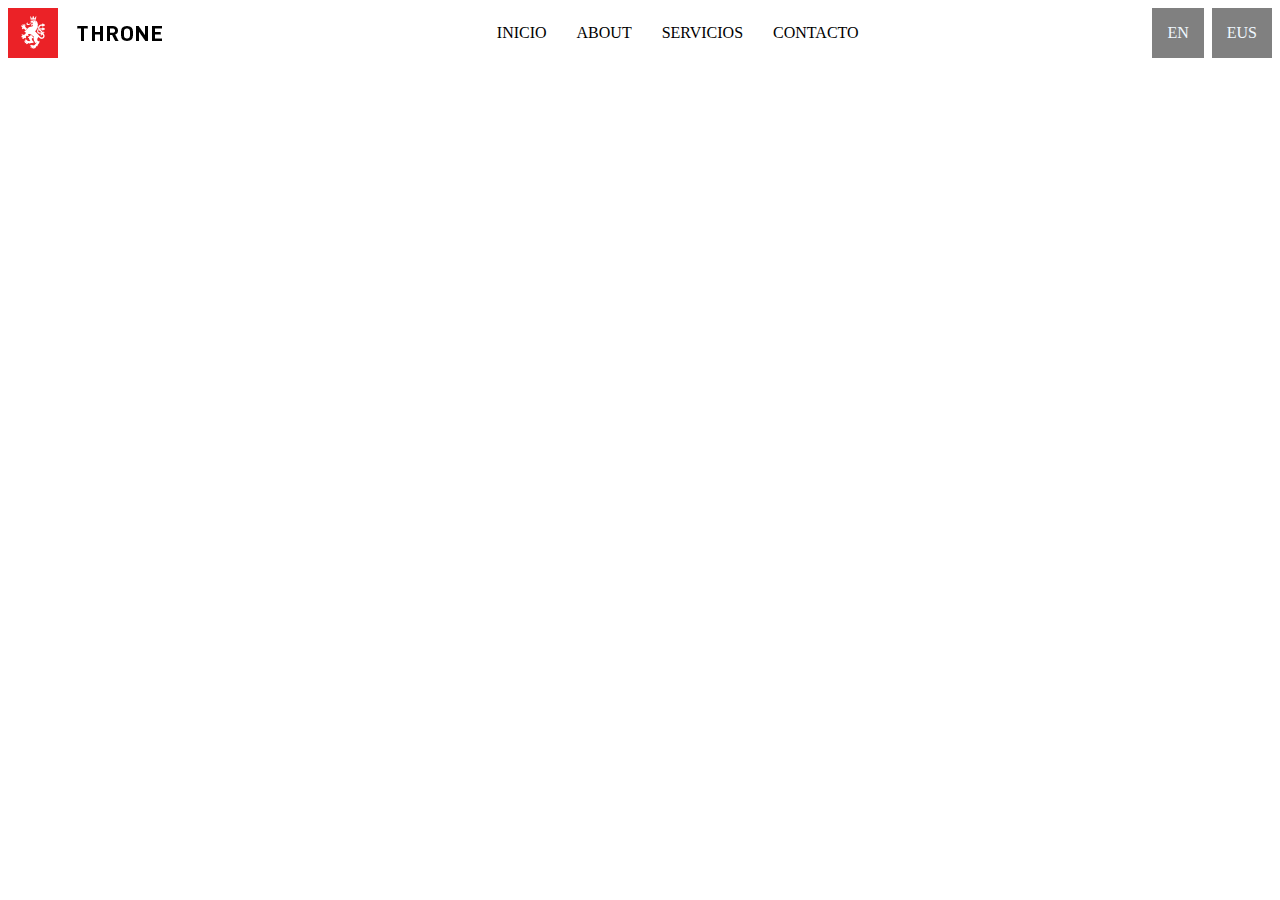
<file: Ejercicio1FB/Index.html>
<!DOCTYPE html>
<html lang="en">
<head>
    <meta charset="UTF-8">
    <meta name="viewport" content="width=device-width, initial-scale=1.0">
    <link rel="stylesheet" href="Styles/style.css">
    <title>FlexBox1</title>
</head>
<body>
    <header>
        <img src="Assets/images/LogoAc.png" alt:"Logo">
    <main>
        <ul>
            <li>INICIO</li>
            <li>ABOUT</li>
            <li>SERVICIOS</li>
            <li>CONTACTO</li>
        </ul>
        
    </main>

    <div class="idiom">
            <a id="one">EN</a>
            <a id="two">EUS</a>
    </div>

    </header>
    
</body>
</html>
</file>
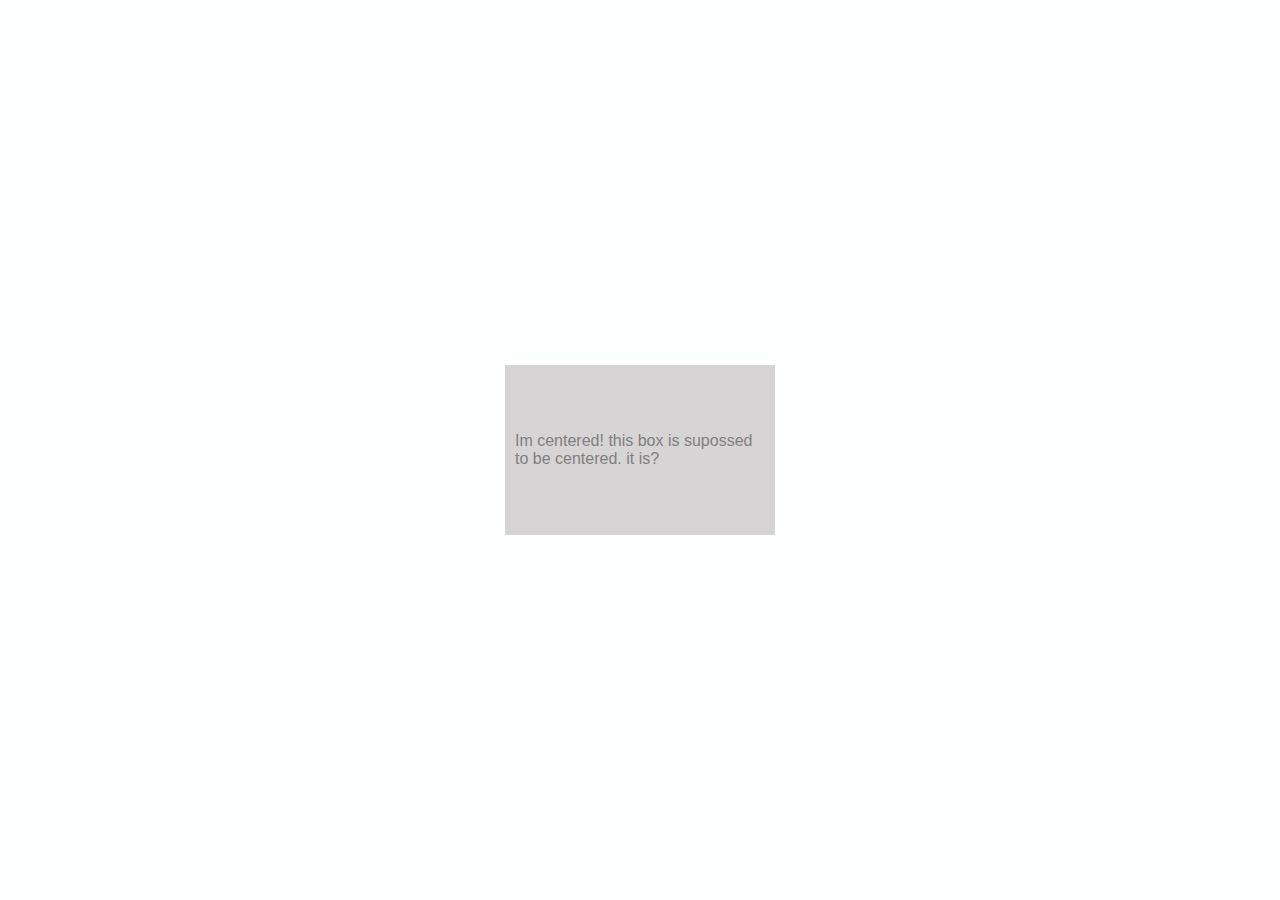
<file: Ejercicio3FB/Index.html>
<!DOCTYPE html>
<html lang="en">
<head>
    <meta charset="UTF-8">
    <meta name="viewport" content="width=device-width, initial-scale=1.0">
    <link rel="stylesheet" href="Styles/style.css">
    <title>FlexBox3</title>
</head>
<body>
    <div>
        Im centered! this box is supossed to be centered. it is?
    </div>
</body>
</html>
</file>
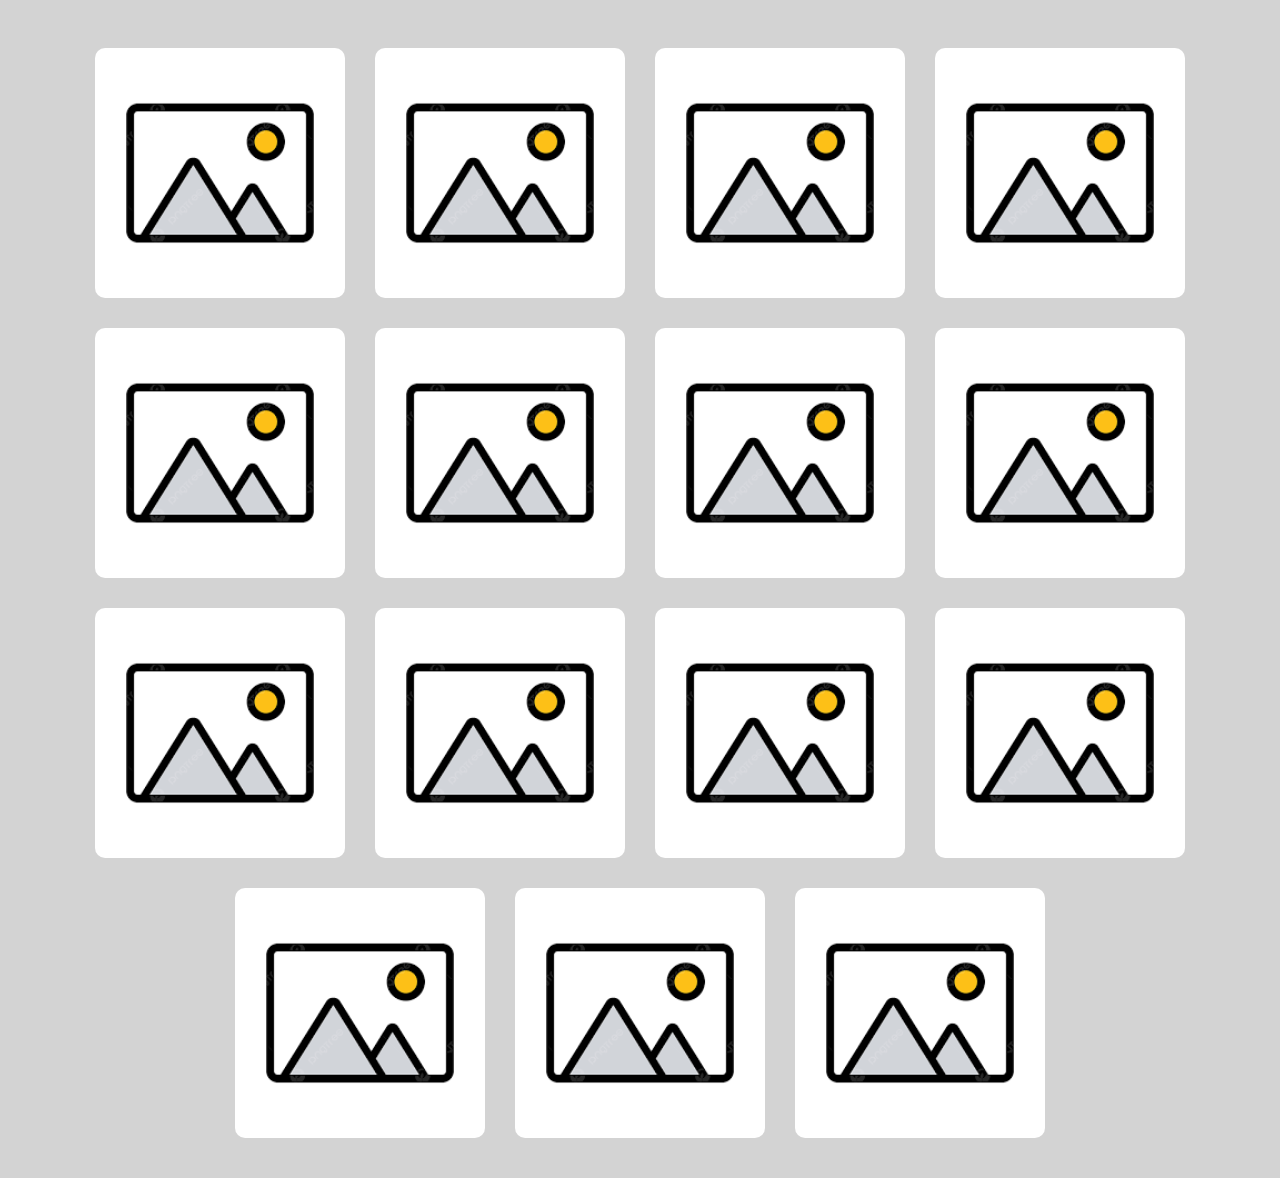
<file: Ejercicio4FB/Index.html>
<!DOCTYPE html>
<html lang="en">
<head>
    <meta charset="UTF-8">
    <meta name="viewport" content="width=device-width, initial-scale=1.0">
    <link rel="stylesheet" href="Styles/style.css">
    <title>FlexBox4</title>
</head>
<body>
    <div>
        <img src="Assets/images.png" alt="images">
        <img src="Assets/images.png" alt="images">
        <img src="Assets/images.png" alt="images">
        <img src="Assets/images.png" alt="images">
        <img src="Assets/images.png" alt="images">
        <img src="Assets/images.png" alt="images">
        <img src="Assets/images.png" alt="images">
        <img src="Assets/images.png" alt="images">
        <img src="Assets/images.png" alt="images">
        <img src="Assets/images.png" alt="images">
        <img src="Assets/images.png" alt="images">
        <img src="Assets/images.png" alt="images">
        <img src="Assets/images.png" alt="images">
        <img src="Assets/images.png" alt="images">
        <img src="Assets/images.png" alt="images">

    </div>
</body>
</html>
</file>
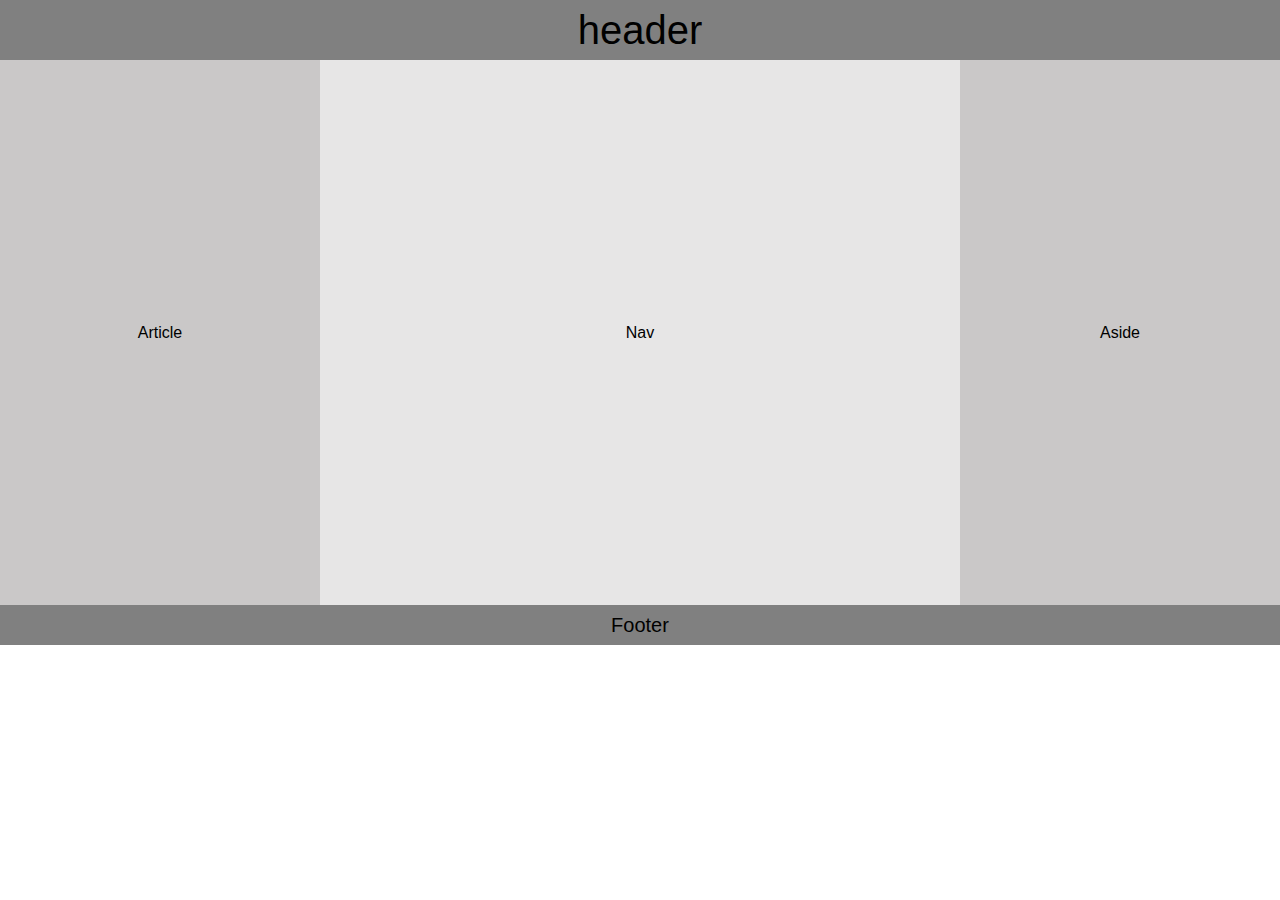
<file: Ejercicio5FB/Index.html>
<!DOCTYPE html>
<html lang="en">
<head>
    <meta charset="UTF-8">
    <meta name="viewport" content="width=<device-width>, initial-scale=1.0">
    <link rel="stylesheet" href="Styles/style.css">
    <title>FlexBox5</title>
</head>
<body>
    <header>
        header
    </header>
    <main>
        <article>
            Article
        </article>
        <nav>
            Nav
        </nav>
        <aside>
            Aside
        </aside>
    </main>
    <footer>
        Footer
    </footer>
</body>
</html>
</file>
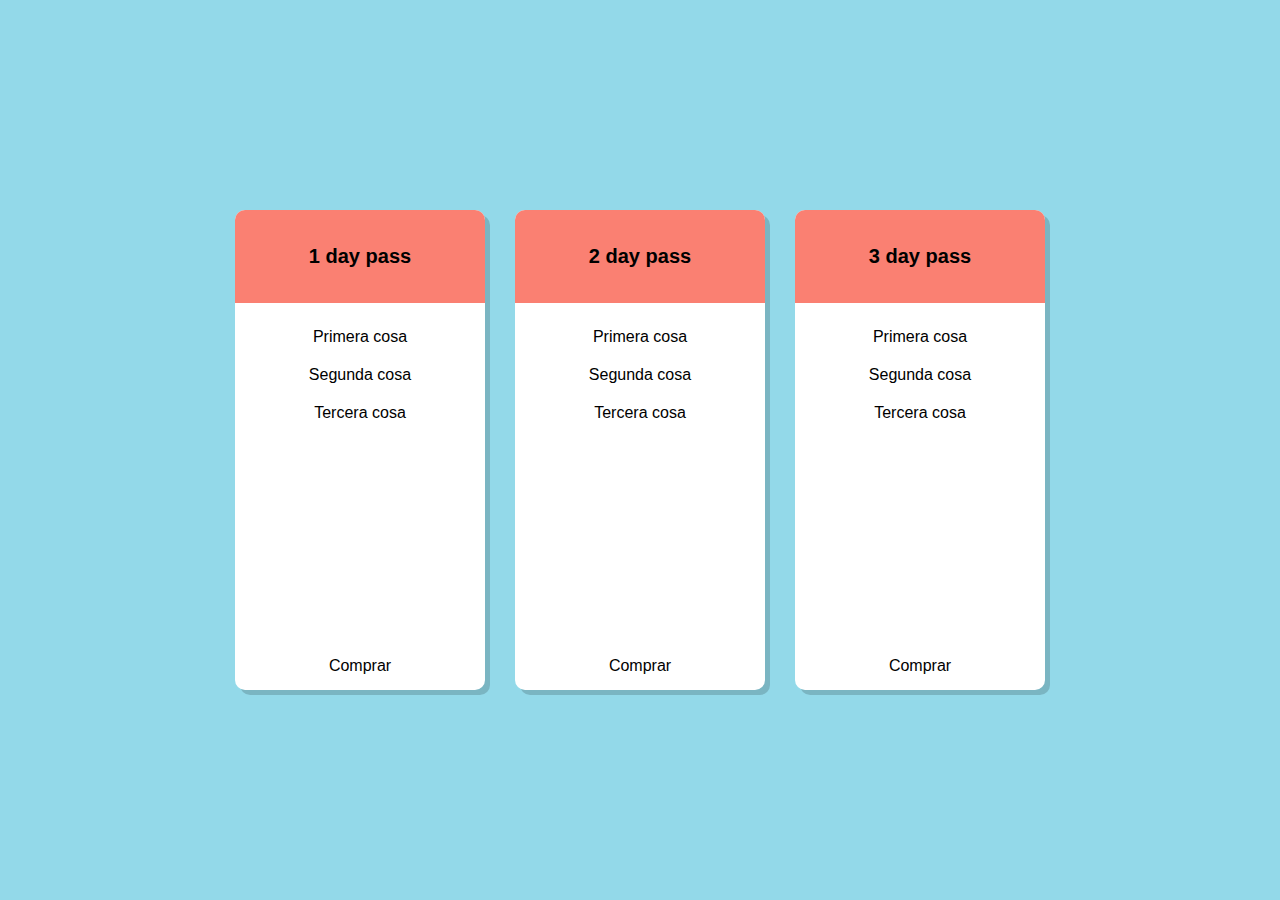
<file: Ejercicio6FB/index.html>
<!DOCTYPE html>
<html lang="en">
<head>
    <meta charset="UTF-8">
    <meta name="viewport" content="width=device-width, initial-scale=1.0">
    <link rel="stylesheet" href="Styles/style.css">
    <title>FlexBox6</title>
</head>
<body>
    <div>
        <header>1 day pass</header>
        <ul>
            <li>Primera cosa</li>
            <li>Segunda cosa</li>
            <li>Tercera cosa</li>
        </ul>
        <footer>Comprar</footer>
    </div>
    <div>
        <header>2 day pass</header>
        <ul>
            <li>Primera cosa</li>
            <li>Segunda cosa</li>
            <li>Tercera cosa</li>
        </ul>
        <footer>Comprar</footer>
    </div>
    <div>
        <header>3 day pass</header>
        <ul>
            <li>Primera cosa</li>
            <li>Segunda cosa</li>
            <li>Tercera cosa</li>
        </ul>
        <footer>Comprar</footer>
    </div>
</body>
</html>
</file>
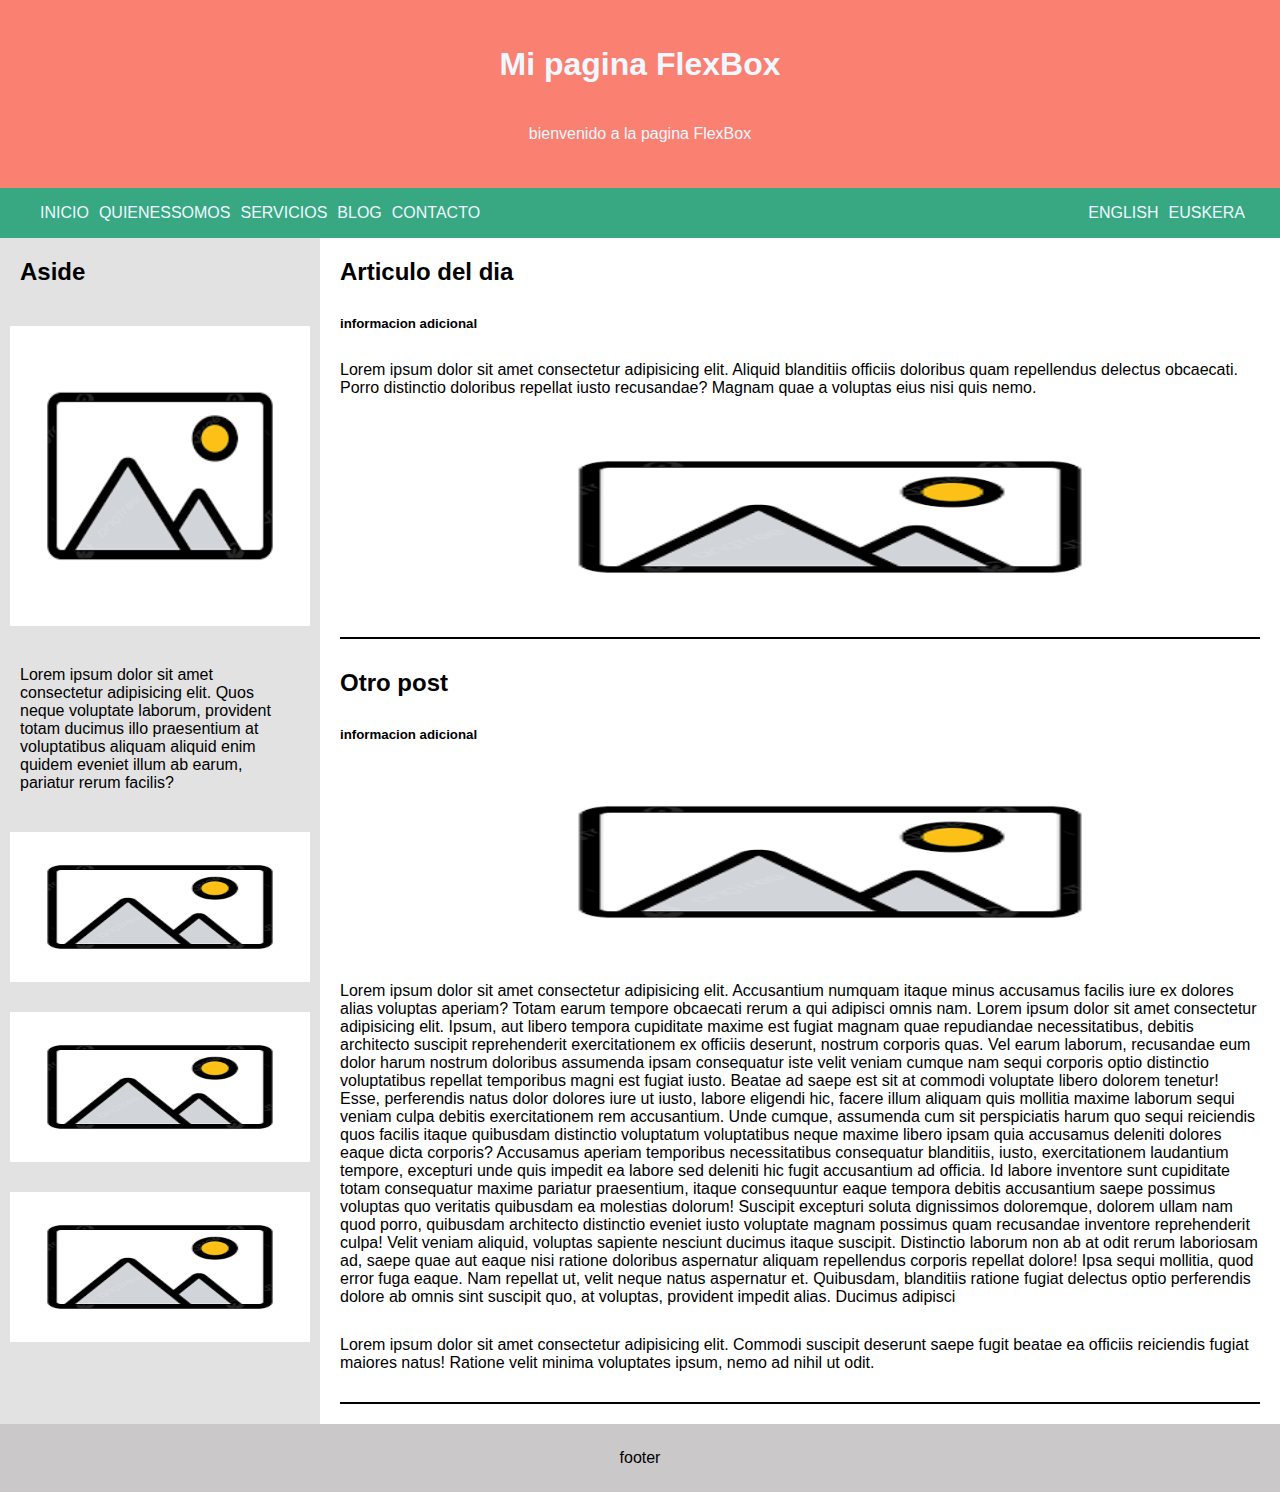
<file: Ejercicio7FB/Index.html>
<!DOCTYPE html>
<html lang="en">
<head>
    <meta charset="UTF-8">
    <meta name="viewport" content="width=device-width, initial-scale=1.0">
    <title>Document</title>
    <link rel="stylesheet" href="Styles/style.css">
</head>
<body>
    <header>
        <h1 class="head">Mi pagina FlexBox</h1>
        <p class="head">bienvenido a la pagina FlexBox</p>
    </header>
    <nav>
        <ul>
            <li>
                INICIO
            </li>
            <li>
                QUIENESSOMOS
            </li>
            <li>
                SERVICIOS
            </li>
            <li>
                BLOG
            </li>
            <li>
                CONTACTO
            </li>
        </ul>
        <ul id="idioms">
            <li>
                ENGLISH
            </li>
            <li>
                EUSKERA
            </li>
        </ul>
    </nav>
    <div>
    <aside>
        <h2>Aside</h2>
        <img id="fm" src="Assets/images.png" alt="Imagen">
        <p>Lorem ipsum dolor sit amet consectetur adipisicing elit. Quos neque voluptate laborum, provident totam ducimus illo praesentium at voluptatibus aliquam aliquid enim quidem eveniet illum ab earum, pariatur rerum facilis?</p>
        <img class="ima" src="Assets/images.png" alt="Imagen">
        <img class="ima" src="Assets/images.png" alt="Imagen">
        <img class="ima" src="Assets/images.png" alt="Imagen">

    </aside>
    <article>
        <h2>Articulo del dia</h2>
        <h5>informacion adicional</h5>
        <p>Lorem ipsum dolor sit amet consectetur adipisicing elit. Aliquid blanditiis officiis doloribus quam repellendus delectus obcaecati. Porro distinctio doloribus repellat iusto recusandae? Magnam quae a voluptas eius nisi quis nemo.</p>
        <div class="iman">
        <img class="imgw" src="Assets/images.png" alt="Imagen">
        </div>
        <hr>
        <h2>Otro post</h2>
        <h5>informacion adicional</h5>
        <div class="iman">
        <img class="imgw" src="Assets/images.png" alt="Imagen">
        </div>
        <p>Lorem ipsum dolor sit amet consectetur adipisicing elit. Accusantium numquam itaque minus accusamus facilis iure ex dolores alias voluptas aperiam? Totam earum tempore obcaecati rerum a qui adipisci omnis nam. Lorem ipsum dolor sit amet consectetur adipisicing elit. Ipsum, aut libero tempora cupiditate maxime est fugiat magnam quae repudiandae necessitatibus, debitis architecto suscipit reprehenderit exercitationem ex officiis deserunt, nostrum corporis quas. Vel earum laborum, recusandae eum dolor harum nostrum doloribus assumenda ipsam consequatur iste velit veniam cumque nam sequi corporis optio distinctio voluptatibus repellat temporibus magni est fugiat iusto. Beatae ad saepe est sit at commodi voluptate libero dolorem tenetur! Esse, perferendis natus dolor dolores iure ut iusto, labore eligendi hic, facere illum aliquam quis mollitia maxime laborum sequi veniam culpa debitis exercitationem rem accusantium. Unde cumque, assumenda cum sit perspiciatis harum quo sequi reiciendis quos facilis itaque quibusdam distinctio voluptatum voluptatibus neque maxime libero ipsam quia accusamus deleniti dolores eaque dicta corporis? Accusamus aperiam temporibus necessitatibus consequatur blanditiis, iusto, exercitationem laudantium tempore, excepturi unde quis impedit ea labore sed deleniti hic fugit accusantium ad officia. Id labore inventore sunt cupiditate totam consequatur maxime pariatur praesentium, itaque consequuntur eaque tempora debitis accusantium saepe possimus voluptas quo veritatis quibusdam ea molestias dolorum! Suscipit excepturi soluta dignissimos doloremque, dolorem ullam nam quod porro, quibusdam architecto distinctio eveniet iusto voluptate magnam possimus quam recusandae inventore reprehenderit culpa! Velit veniam aliquid, voluptas sapiente nesciunt ducimus itaque suscipit. Distinctio laborum non ab at odit rerum laboriosam ad, saepe quae aut eaque nisi ratione doloribus aspernatur aliquam repellendus corporis repellat dolore! Ipsa sequi mollitia, quod error fuga eaque. Nam repellat ut, velit neque natus aspernatur et. Quibusdam, blanditiis ratione fugiat delectus optio perferendis dolore ab omnis sint suscipit quo, at voluptas, provident impedit alias. Ducimus adipisci </p>
        <p>Lorem ipsum dolor sit amet consectetur adipisicing elit. Commodi suscipit deserunt saepe fugit beatae ea officiis reiciendis fugiat maiores natus! Ratione velit minima voluptates ipsum, nemo ad nihil ut odit.</p>
        <hr>
    </article>
    </div>
    <footer>
        footer
    </footer>
</body>
</html>
</file>
<file: Ejercicio1FB/Styles/style.css>
header{
    display: flex;
    width: 100%; 
    justify-content: space-between;
}

ul{
    display: flex;
    list-style: none;
    gap: 30px;
}    

.idiom{
    display: flex;
    flex-direction: row;
    gap: 8px;
}

#one{
    display: flex;
    color: aliceblue;
    background-color: gray;
    display: flex;
    align-items: center;
    padding: 15px;
}

#two{
    display: flex;
    color: aliceblue;
    background-color: gray;
    display: flex;
    align-items: center;
    padding: 15px;
}
</file>
<file: Ejercicio3FB/Styles/style.css>
html{
    height: 100%;
}

body {
    background-color: #feffff;
    display: flex;
    justify-content: center;
    align-items: center;
    font-family: Arial, sans-serif;
    height: 100%;  
    margin: 0;
}

div {
    width: 250px;
    height: 150px;
    background-color: #d6d4d4;
    color: gray;

    display: flex;
    justify-content: center;
    align-items: center;
    padding: 10px;
}
</file>
<file: Ejercicio4FB/Styles/style.css>
html{
    height: 100%;
    margin: 0;
    padding: 0;
}

body {
    padding: 40px;
    background-color: #d3d3d3;
}

div{
    display: flex;
    justify-content: center;
    flex-wrap: wrap;
    gap: 30px;
}

img {
    width: 250px;            
    height: 250px;
    border-radius: 10px; 
}
</file>
<file: Ejercicio5FB/Styles/style.css>
body{
    height: 100vh;
    margin: 0;
    padding: 0;
    font-family: 'Franklin Gothic Medium', 'Arial Narrow', Arial, sans-serif;
}

header{
    background-color: gray;
    height: 60px;
    font-size: 40px;

    display: flex;
    justify-content: center;
    align-items: center;

}

main{
    display: flex;
}

article{
    background-color: #cac8c8;
    height: 545px;
    width: 350px;

    display: flex;
    justify-content: center;
    align-items: center;
}

nav{
    background-color: #e7e6e6;
    height: 545px;
    width: 700px;

    display: flex;
    justify-content: center;
    align-items: center;
}

aside{
    background-color: #cac8c8;
    height: 545px;
    width: 350px;

    display: flex;
    justify-content: center;
    align-items: center;
}

footer{
    background-color: gray;
    height: 40px;
    font-size: 20px;

    display: flex;
    justify-content: center;
    align-items: center;
}
</file>
<file: Ejercicio6FB/Styles/style.css>
body{
    height: 100vh;
    margin: 0;
    padding: 0;

    background-color: #93d9e9;
    display: flex;
    flex-direction: row;
    gap: 30px;
    justify-content: center;
    align-items: center;
}

div{
    background-color: white;

    height: 480px;
    width: 250px;

    display: flex;
    flex-direction: column;

    font-family: 'Franklin Gothic Medium', 'Arial Narrow', Arial, sans-serif;

    border-radius: 10px;
    box-shadow: 5px 5px rgba(0, 0, 0, 0.164);

}

header{
    background-color: salmon;

    display: flex;
    align-items: center;
    justify-content: center;

    padding: 35px;
    font-size: 20px; 
    font-weight: bold;

    border-radius: 10px 10px 0 0;
}

ul{
    margin: 0;
    padding:25px 0px;

    list-style: none;
    
    display: flex;
    flex-direction: column;
    align-items: center;
    justify-content: center;

    gap: 20px
}

footer{

    display: flex;
    align-content: center;
    justify-content: center;

    margin-top: auto;
    padding-bottom: 15px;

}
</file>
<file: Ejercicio7FB/Styles/style.css>
body{
    width: 100vw;
    height: 100vh;
    margin: 0;
    padding: 0;
    font-family: 'Franklin Gothic Medium', 'Arial Narrow', Arial, sans-serif;
}

header{
    background-color: salmon;
    color: aliceblue;
    padding: 25px;  

    display: flex;
    align-items: center;
    justify-content: center;
    flex-direction: column;
}

nav{
    background-color: rgb(56, 168, 131);

    display: flex;
    flex-direction: row;

    justify-content: space-between;
}

ul{
    display: flex;
    flex-direction: row;
    list-style: none;
    gap: 10px;
    color: aliceblue;
    
}

#idioms{
    padding: 0px 35px 0px 0px;

}

div{
    display: flex;
    flex-direction: row;
}

aside{
    background-color: rgb(226, 226, 226);

    display: flex;
    flex-direction: column;
    width: 30%;
    gap: 10px;

}

#fm{
    width: 300px;
    height: 300px;

    margin: 10px;
}



.ima{
    width: 300px;
    height: 150px;

    margin: 10px;
    
}

p{
    margin: 10px;
    padding: 10px;
}

footer{
    background-color: rgb(202, 200, 200);
    color: rgb(0, 0, 0);
    padding: 25px;  

    display: flex;
    align-items: center;
    justify-content: center;
    flex-direction: column;
}

h2{
    padding: 10px;
    margin: 10px;
}

h5{
    padding: 10px;
    margin: 10px;
}

.iman{
    display: flex;
    justify-content: center;
    align-items: center;
}

hr{
   border: none;
   border-top: 2px solid black;
   margin: 20px;
   
}

.imgw{
    display: flex;
    margin-left: 60px;
    height: 200px;
    width: 668px;
}
</file>
